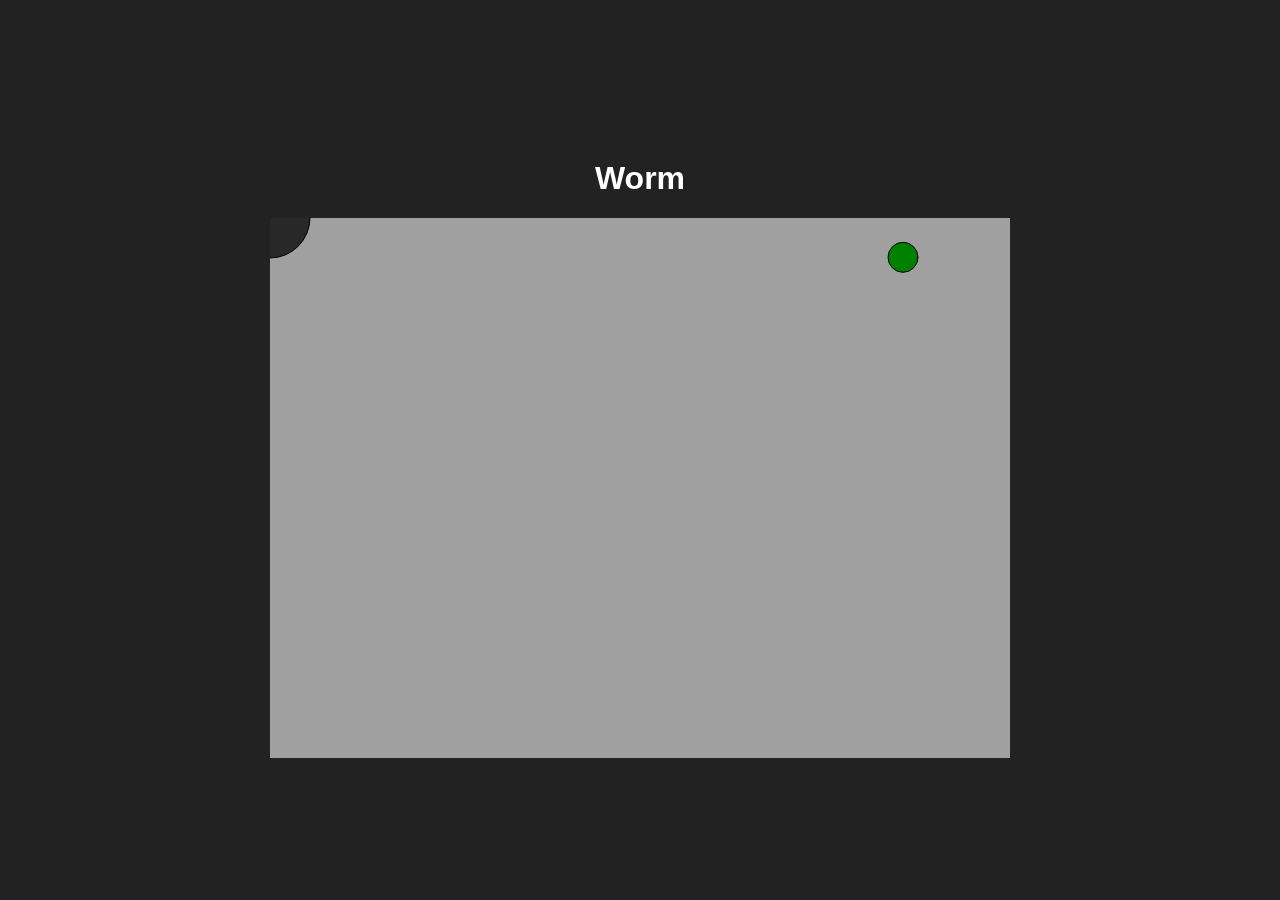
<file: 0001_worm/index.html>
<!DOCTYPE html>
<html lang="en">
  <head>
    <meta charset="utf-8" />
    <meta name="viewport" content="width=device-width, initial-scale=1.0">

    <title>Worm</title>

    <link rel="stylesheet" type="text/css" href="style.css">

    <script src="libraries/p5.min.js"></script>
  </head>

  <body>
    <h1>Worm</h1>
    <script src="sketch.js"></script>
  </body>
</html>
</file>
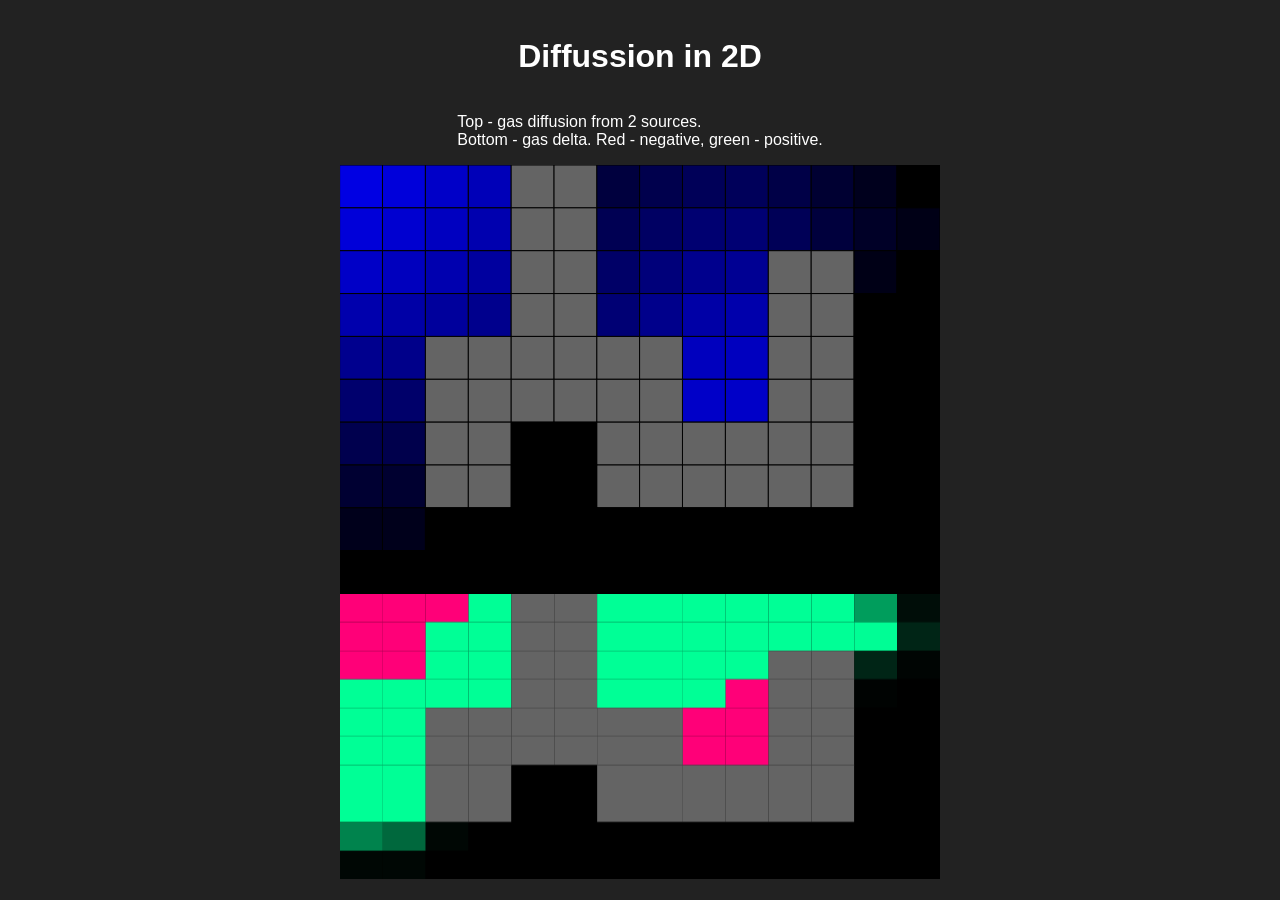
<file: 0002_diffusion/index.html>
<!DOCTYPE html>
<html lang="en">
  <head>
    <meta charset="utf-8" />
    <meta name="viewport" content="width=device-width, initial-scale=1.0">

    <title>Diffusion in 2D</title>

    <link rel="stylesheet" type="text/css" href="style.css">

    <script src="libraries/p5.min.js"></script>
  </head>

  <body>
    <h1>Diffussion in 2D</h1>
    <p> Top - gas diffusion from 2 sources. <br/>
        Bottom - gas delta. Red - negative, green - positive.
    </p>
    <script src="diffusion.js"></script>
  </body>
</html>
</file>
<file: 0001_worm/style.css>
body {
  margin: 0;
  padding: 0;
  background-color: #222;
  color: white;
  font-family: sans-serif;
  
  display: flex;
  flex-direction: column;
  justify-content: center;
  align-items: center;
  height: 100vh;
  overflow: hidden;
}
</file>
<file: 0002_diffusion/style.css>
body {
  margin: 0;
  padding: 0;
  background-color: #222;
  color: white;
  font-family: sans-serif;
  
  display: flex;
  flex-direction: column;
  justify-content: center;
  align-items: center;
  height: 100vh;
  overflow: hidden;
}
</file>
